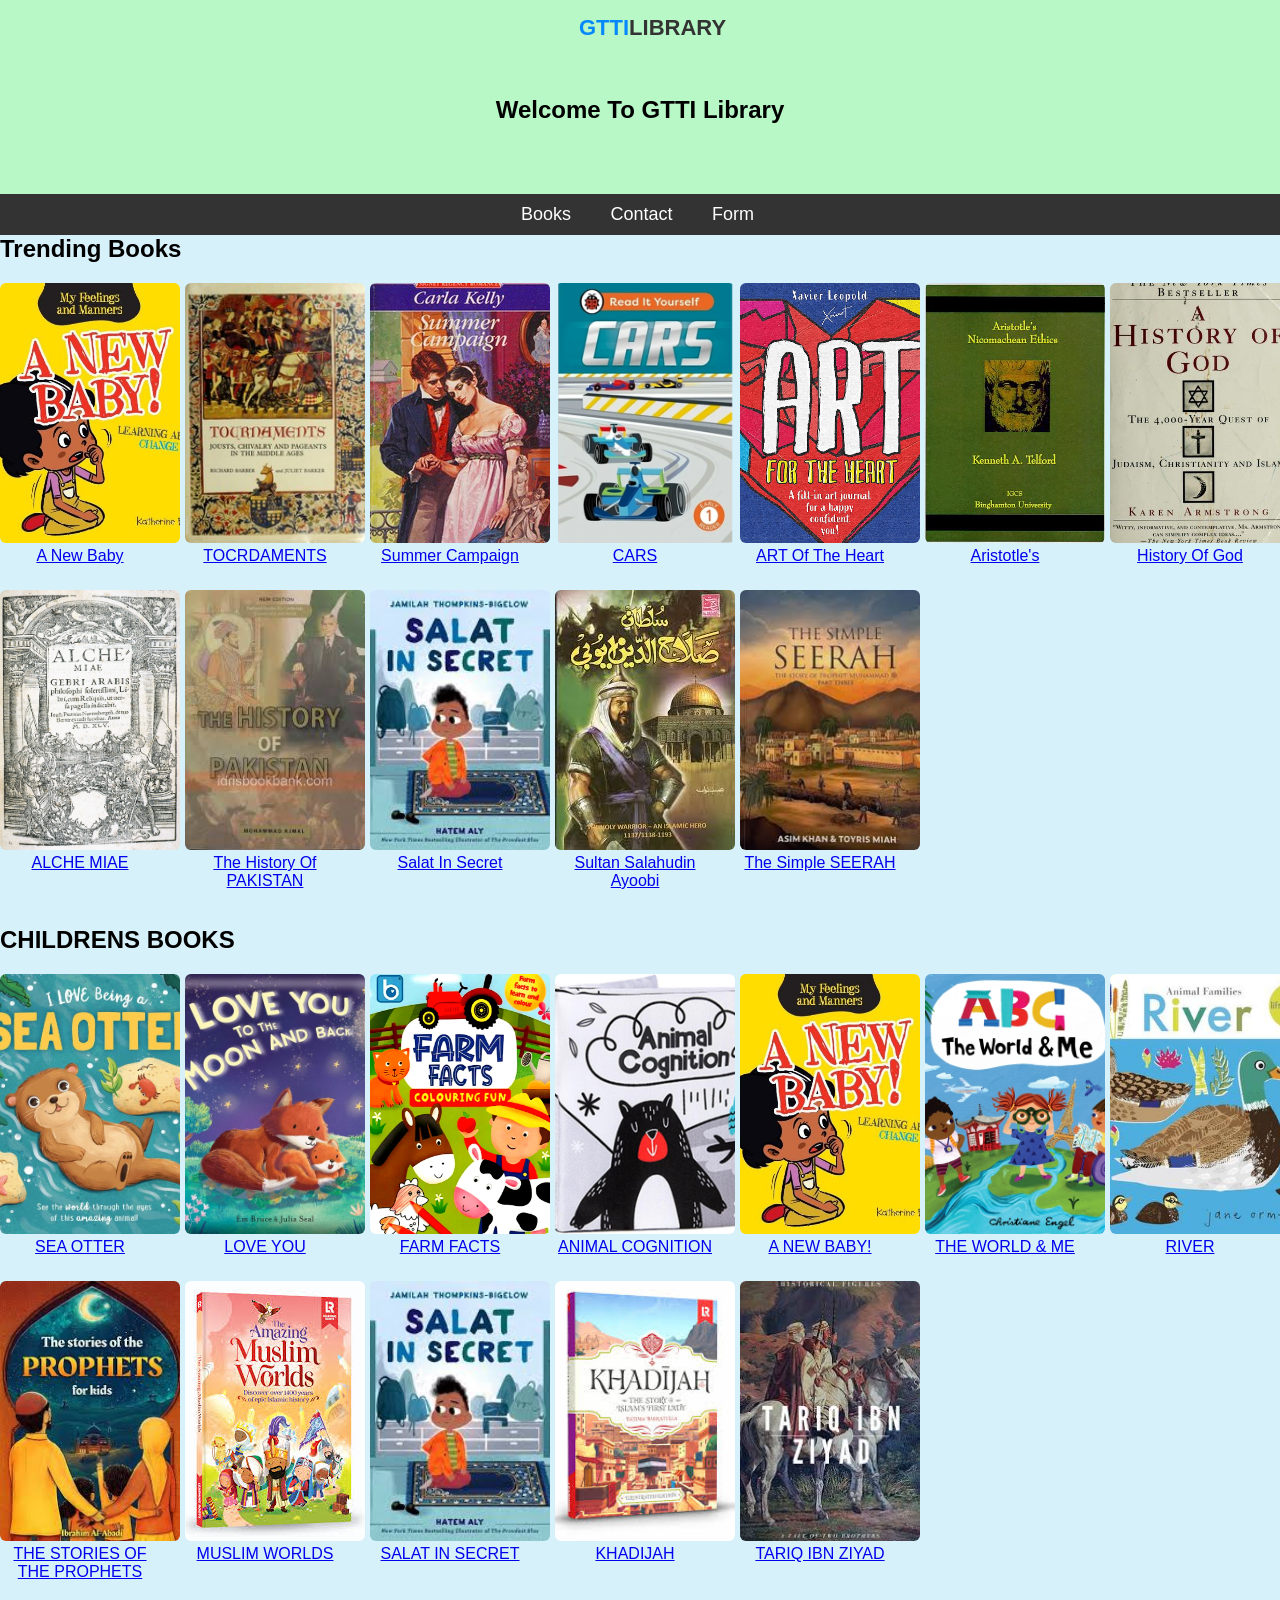
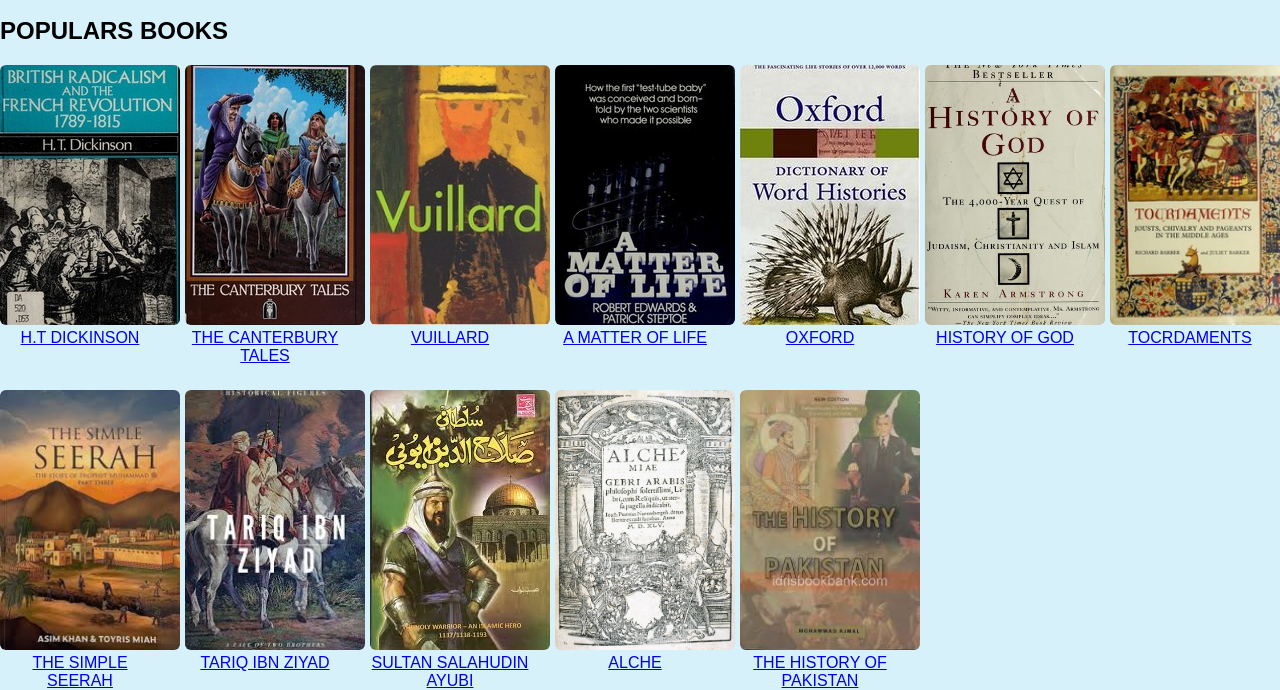
<file: index.html>
<!DOCTYPE html>
<html lang="en">
<head>
    <meta charset="UTF-8">
    <title>My Open Library</title>
    <link rel="stylesheet" href="style.css">
</head>
<body>

    <!-- Header -->
    <header class="header">   
        <div class="logo">GTTI<span>LIBRARY</span></div>
        
    </header>

    <!-- Hero Section -->
    <section class="hero">
        <h1>Welcome To GTTI  Library</h1>
    </section>
    <section class="nav1">
        <nav>
            <ul>
                <li><a href="">Books</a></li>
                <li><a href="contacts.details.html">Contact</a></li>
                <li><a href="personal  details.html">Form</a></li>
            </ul>
        </nav>
    </section>

    <!-- Trending Books -->
    <section class="books">
        <h2>Trending Books</h2>
        <div class="book-list">


            <div class="book">
                <a href="contacts.details.html">
                <img src="asset\18.jpg" onclick="openPage()">A New Baby</a></div>

            <div class="book">
                <a href="contacts.details.html">
                <img src="asset\36.jpg" onclick="openPage()">TOCRDAMENTS</a></div>

            <div class="book">
                <a href="contacts.details.html"><img src="asset\35.jpg" onclick="openPage()">Summer Campaign</a></div>

            <div class="book">
                <a href="contacts.details.html"><img src="asset\23.webp" onclick="openPage()">CARS</a></div>

            <div class="book">
                <a href="contacts.details.html"><img src="asset\22.jpg"  onclick="openPage()">ART Of The Heart</a></div>

            <div class="book">
                <a href="contacts.details.html"><img src="asset\31.jpg" onclick="openPage()">Aristotle's</a></div>

            <div class="book">
                <a href="contacts.details.html"><img src="asset\33.jpg" onclick="openPage()">History Of God</a></div>
            <div class="book">
                <a href="contacts.details.html"><img src="asset\43.gif" onclick="openPage()">ALCHE MIAE</a></div>

                <div class="book"><a href="contacts.details.html"><img src="asset\42.jfif" onclick="openPage()">The History Of PAKISTAN</a></div>
                <div class="book"><a href="contacts.details.html"><img src="asset\48.jfif" onclick="openPage()">Salat In Secret</a></div>
                <div class="book"><a href="contacts.details.html"><img src="asset\44.jfif" onclick="openPage()">Sultan Salahudin Ayoobi</a></div>
                <div class="book"><a href="contacts.details.html"><img src="asset\46.jfif" onclick="openPage()">The Simple SEERAH</a></div>
        
        </div>

            
    </section>
    <br><br>
    <section class="books">
        <h2>CHILDRENS BOOKS</h2>
        <div class="book-list">

            <div class="book">
                <a href="contacts.details.html"><img src="asset\28.jpg" onclick="openPage()">SEA OTTER</a></div>

            <div class="book">
                <a href="contacts.details.html"><img src="asset\29.jpg" onclick="openPage()">LOVE YOU</a></div>

            <div class="book">
                <a href="contacts.details.html"><img src="asset\27.png" onclick="openPage()">FARM FACTS</a></div>

            <div class="book">
                <a href="contacts.details.html"><img src="asset\20.jpg" onclick="openPage()">ANIMAL COGNITION</a></div>

            <div class="book">
                <a href="contacts.details.html"><img src="asset\18.jpg" onclick="openPage()">A NEW BABY!</a></div>

            <div class="book">
                <a href="contacts.details.html"><img src="asset\19.jpg" onclick="openPage()">THE WORLD & ME</a></div>
            <div class="book">
                <a href="contacts.details.html"><img src="asset\21.jpg" onclick="openPage()">RIVER</a></div>
                <div class="book"><a href="contacts.details.html"><img src="asset\50.jfif" onclick="openPage()">THE STORIES OF THE PROPHETS</a></div>
                <div class="book"><a href="contacts.details.html"><img src="asset\49.jfif" onclick="openPage()">MUSLIM WORLDS</a></div>
                <div class="book"><a href="contacts.details.html"><img src="asset\48.jfif" onclick="openPage()">SALAT IN SECRET</a></div>
                <div class="book"><a href="contacts.details.html"><img src="asset\47.jfif" onclick="openPage()">KHADIJAH</a></div>
                <div class="book"><a href="contacts.details.html"><img src="asset\45.jfif" onclick="openPage()">TARIQ IBN ZIYAD</a></div>
        </div>
    </section>
    <br><br>
    <section class="books">
        <h2>POPULARS BOOKS</h2>
        <div class="book-list">
            <div class="book">
                <a href="contacts.details.html"><img src="asset\41.jpg" onclick="openPage()">H.T DICKINSON</a></div>

            <div class="book"><a href="contacts.details.html" ><img src="asset\40.jpg" onclick="openPage()">THE CANTERBURY TALES</a></div>

            <div class="book"><a href="contacts.details.html"><img src="asset\38.jpg" onclick="openPage()">VUILLARD</a></div>

            <div class="book"><a href="contacts.details.html"><img src="asset\39.jpg" onclick="openPage()">A MATTER OF LIFE</a></div>

            <div class="book"><a href="contacts.details.html"><img src="asset\37.jpg" onclick="openPage()">OXFORD</a></div>

            <div class="book"><a href="contacts.details.html"><img src="asset\33.jpg" onclick="openPage()" >HISTORY OF GOD</a></div>

            <div class="book"><a href="contacts.details.html"><img src="asset\36.jpg" onclick="openPage()" >TOCRDAMENTS</a></div>
            <div class="book"><a href="contacts.details.html"><img src="asset\46.jfif" onclick="openPage()">THE SIMPLE SEERAH</a></div>
            <div class="book"><a href="contacts.details.html"><img src="asset\45.jfif" onclick="openPage()">TARIQ IBN ZIYAD</a></div>
            <div class="book"><a href="contacts.details.html"><img src="asset\44.jfif" onclick="openPage()">SULTAN SALAHUDIN AYUBI</a></div>
            <div class="book"><a href="contacts.details.html"><img src="asset\43.gif" onclick="openPage()">ALCHE</a></div>
            <div class="book"><a href="contacts.details.html"><img src="asset\42.jfif" onclick="openPage()">THE HISTORY OF PAKISTAN</a></div>
        </div>
    </section>

    <script>
function openPage() {
    window.location.href = "contacts.details.html";
}
</script>


</body>
</html>
</file>
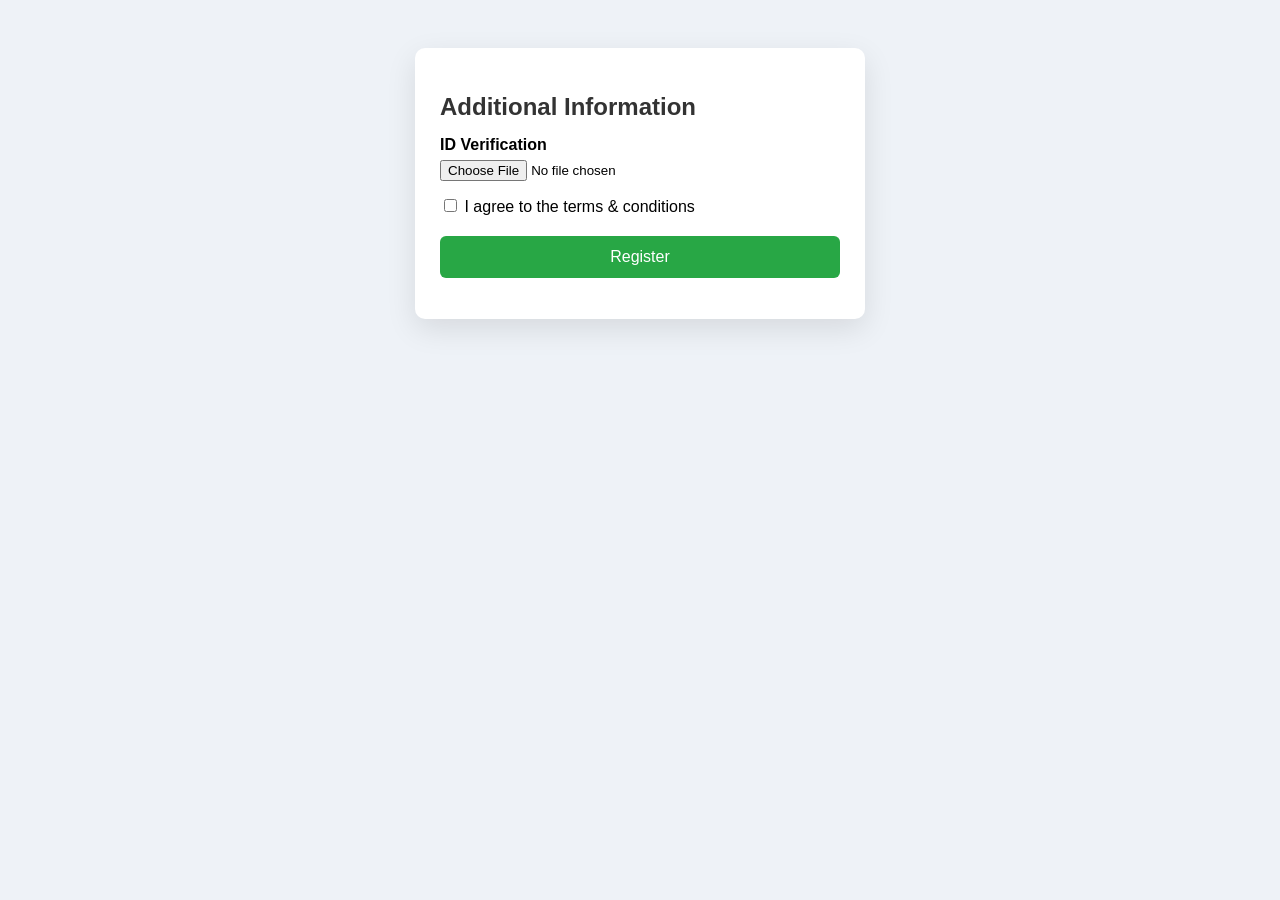
<file: additional.informational.html>
<!DOCTYPE html>
<html lang="en">
<head>
    <meta charset="UTF-8">
    <meta name="viewport" content="width=device-width, initial-scale=1.0">
    <title>Library Membership</title>

    <!-- CSS -->
    <link rel="stylesheet" href="additional.style.css">
</head>
<body>

<form id="membershipForm">

    <!-- Additional Information -->
    <section>
        <h2>Additional Information</h2>

        <label for="idProof">ID Verification</label>
        <input type="file" id="idProof" required>

        <label class="checkbox">
            <input type="checkbox" id="terms" required>
            I agree to the terms & conditions
        </label>
    </section>

    <button type="submit">Register</button>

    <p id="message"></p>

</form>

<!-- JS -->
<script src="d:\all project & Task\library\additional.js"></script>
</body>
</html>
</file>
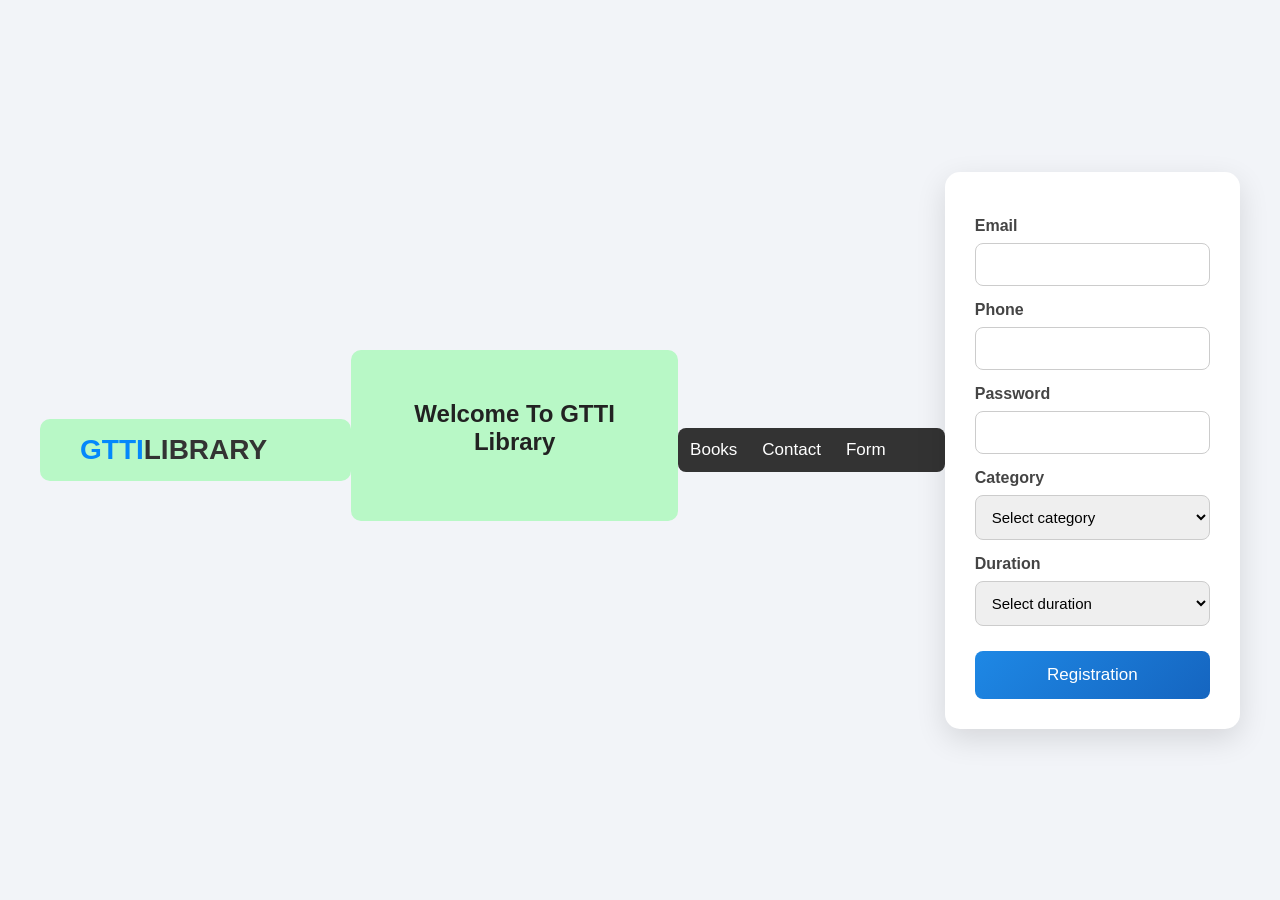
<file: contacts.details.html>
<!DOCTYPE html>
<html lang="en">
<head>
    <meta charset="UTF-8">
    <meta name="viewport" content="width=device-width, initial-scale=1.0">
    <title>Library Membership Registration</title>

    <!-- CSS -->
    <link rel="stylesheet" href="contacts.style.css">
</head>
<body>

    
    <!-- Header -->
    <header class="header">   
        <div class="logo">GTTI<span>LIBRARY</span></div>
        
    </header>

    <!-- Hero Section -->
    <section class="hero">
        <h1>Welcome To GTTI  Library</h1>
    </section>
    <section class="nav1">
        <nav>
            <ul>
                <li><a href="">Books</a></li>
                <li><a href="contacts.details.html">Contact</a></li>
                <li><a href="personal  details.html">Form</a></li>
            </ul>
        </nav>
    </section>
<form id="membershipForm">

    <label>Email</label>
    <input type="email" id="email">
    <small class="error" id="emailError"></small>

    <label>Phone</label>
    <input type="text" id="phone">
    <small class="error" id="phoneError"></small>

    <label>Password</label>
    <input type="password" id="password">
    <small class="error" id="passwordError"></small>

    <label>Category</label>
    <select id="category">
        <option value="">Select category</option>
        <option>Student</option>
        <option>Teacher</option>
    </select>
    <small class="error" id="categoryError"></small>

    <label>Duration</label>
    <select id="duration">
        <option value="">Select duration</option>
        <option>1 Month</option>
        <option>6 Months</option>
    </select>
    <small class="error" id="durationError"></small>

    <button type="submit">Registration</button>
</form>


<!-- JS -->
<script src="d:\all project & Task\library\contacts.js"></script>
</body>
</html>
</file>
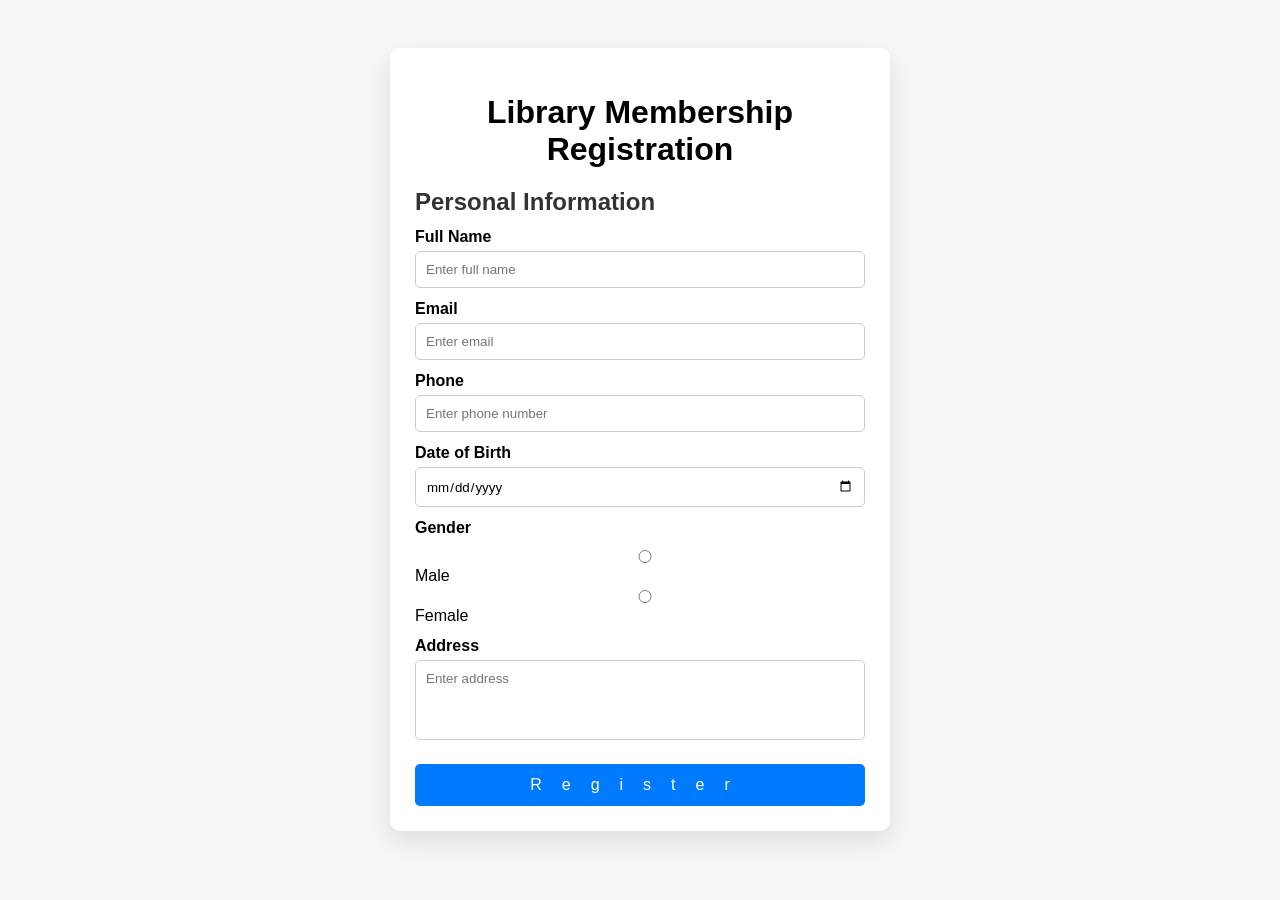
<file: personal  details.html>
<!DOCTYPE html>
<html lang="en">
<head>
    <meta charset="UTF-8">
    <meta name="viewport" content="width=device-width, initial-scale=1.0">
    <title>Library Membership</title>

    <!-- CSS -->
    <link rel="stylesheet" href="style.personal.css">
</head>
<body>

<form id="membershipForm" onsubmit="return validateForm()">
    <h1>Library Membership Registration</h1>

    <section>
        <h2>Personal Information</h2>

        <label>Full Name</label>
        <input type="text" id="name" placeholder="Enter full name">
        <small class="error" id="nameError"></small>

        <label>Email</label>
        <input type="email" id="email" placeholder="Enter email">
        <small class="error" id="emailError"></small>

        <label>Phone</label>
        <input type="text" id="phone" placeholder="Enter phone number">
        <small class="error" id="phoneError"></small>

        <label>Date of Birth</label>
        <input type="date" id="dob">

        <label>Gender</label>
        <div class="radio-group">
            <input type="radio" name="gender"> Male
            <input type="radio" name="gender"> Female
        </div>

        <label>Address</label>
        <textarea id="address" placeholder="Enter address"></textarea>

        <button type="submit">Register</button>
    </section>
</form>

<script src="js.personal.js"></script>

<script>
function validateForm() {

    let name = document.getElementById("name").value.trim();
    let email = document.getElementById("email").value.trim();
    let phone = document.getElementById("phone").value.trim();

    let nameError = document.getElementById("nameError");
    let emailError = document.getElementById("emailError");
    let phoneError = document.getElementById("phoneError");

    nameError.textContent = "";
    emailError.textContent = "";
    phoneError.textContent = "";

    let isValid = true;

    if (name === "") {
        nameError.textContent = "Name is required";
        isValid = false;
    }

    if (email === "") {
        emailError.textContent = "Email is required";
        isValid = false;
    } else if (!email.includes("@")) {
        emailError.textContent = "Enter a valid email";
        isValid = false;
    }

    if (phone === "") {
        phoneError.textContent = "Phone number is required";
        isValid = false;
    } else if (phone.length < 10) {
        phoneError.textContent = "Phone must be at least 10 digits";
        isValid = false;
    }

    if (isValid) {
        window.location.href = "additional.informational.html";
    }

    return false; // prevent default submit
}
</script>

</body>
</html>
</file>
<file: style.css>
* {
    margin: 0;
    padding: 0;
    box-sizing: border-box;
    font-family: Arial, sans-serif;
}

body {
    background-color: #d6f1f9;
}

/* Header */
.header {
    background:rgb(184, 248, 198);
    padding: 15px 30px;
    display: flex;
    justify-content: space-between;
    align-items: center;
}

.logo {
    padding-left: 45% ;
    font-size: 22px;
    font-weight: bold;
    color: #0488fb;
}

.logo span {
    color: #333;
}

nav a {
    margin-left: 15px;
    text-decoration: none;
    color: #333;
}

nav .btn {
    background: #1e88e5;
    color: white;
    padding: 6px 12px;
    border-radius: 4px;
}

/* Hero Section */
.hero {
    padding: 40px;
    background: rgb(184, 248, 198);
    text-align: center;
}

.hero h1 {
    margin-bottom: 30px;
}
/* Basic styles for the navbar */
        .nav1 {
            background-color: #333;
            padding: 10px;
            text-align: center;
        }
        .nav1 ul {
            list-style: none;
            padding: 0;
            margin: 0;
        }
        .nav1 ul li {
            display: inline;
            margin-right: 20px;
        }
        .nav1 ul li a {
            color: white;
            text-decoration: none;
            font-size: 18px;
        }
        .nav1 ul li a:hover {
            text-decoration: underline;
        }

.cards {
    display: flex;
    justify-content: center;
    gap: 20px;
}

.card {
    background: #fafafa;
    padding: 20px;
    width: 250px;
    border-radius: 6px;
    box-shadow: 0 0 5px rgba(0,0,0,0.1);
}

/* Books */
.books h2 {
    margin-bottom: 20px;
}
.book-list {
    display: flex;
    gap: 20px;
    flex-wrap: wrap;
}

.book {
    width: 160px;
    text-align: center;
    font-family: Arial, sans-serif;
    text-align: center;
    transition: transform 0.1 ease, box-shadow 0.1s ease;
}

.book img {
    width: 160px;      /* same width for all images */
    height: 220px;     /* same height for all images */
    object-fit: cover; /* keeps aspect ratio & crops neatly */
    border-radius: 6px;
    transition: transform 0.1s ease, box-shadow 0.1s ease;
}
/* Hover effect */
.book:hover img {
    transform: scale(1.08);
    box-shadow: 0 10px 25px rgba(0, 0, 0, 0.1);
}

.book:hover {
    color: #ff6600;
}

.book p {
    margin-top: 8px;
    font-weight: bold;
}
@media (max-width: 600px) {
    .hero h1 {
        font-size: 24px;
        text-align: center;
    }

    .book img {
        width: 120px;
        height: 180px;
    }

    .book-list {
        gap: 12px;
    }

    .book p {
        font-size: 14px;
    }
}
@media (max-width: 900px) {
    .hero h1 {
        font-size: 32px;
    }

    .book img {
        width: 140px;
        height: 210px;
    }

    .book-list {
        gap: 16px;
    }
}
@media (min-width: 1200px) {
    .book img {
        width: 180px;
        height: 260px;
    }

    .book-list {
        gap: 25px;
    }
}
</file>
<file: additional.style.css>
* {
    box-sizing: border-box;
    font-family: Arial, sans-serif;
}

body {
    background: #eef2f7;
    display: flex;
    justify-content: center;
    padding: 40px;
}

form {
    background: #fff;
    padding: 25px;
    width: 100%;
    max-width: 450px;
    border-radius: 10px;
    box-shadow: 0 10px 30px rgba(0,0,0,0.1);
}

h2 {
    margin-bottom: 15px;
    color: #333;
}

label {
    display: block;
    margin-top: 12px;
    font-weight: bold;
}

input[type="file"] {
    margin-top: 6px;
}

.checkbox {
    margin-top: 15px;
    font-weight: normal;
}

button {
    margin-top: 20px;
    width: 100%;
    padding: 12px;
    border: none;
    background: #28a745;
    color: #fff;
    font-size: 16px;
    border-radius: 6px;
    cursor: pointer;
}

button:hover {
    background: #218838;
}

#message {
    margin-top: 15px;
    text-align: center;
    font-weight: bold;
}

/* Responsive */
@media (max-width: 600px) {
    body {
        padding: 20px;
    }
}
</file>
<file: contacts.style.css>
/* ===================================
   GLOBAL STYLES
=================================== */

* {
    margin: 0;
    padding: 0;
    box-sizing: border-box;
}

body {
    font-family: Arial, Helvetica, sans-serif;
    background: #f2f4f8;
    display: flex;
    justify-content: center;
    align-items: center;
    min-height: 100vh;
    padding: 40px;
}

/* ===================================
   HEADER
=================================== */

.header {
    width: 100%;
    background: #b8f8c6;
    padding: 15px 40px;
    display: flex;
    justify-content: space-between;
    align-items: center;
    border-radius: 10px;
}

.logo {
    font-size: 28px;
    font-weight: bold;
    color: #0488fb;
}

.logo span {
    color: #333;
}

/* ===================================
   NAVIGATION
=================================== */

nav {
    display: flex;
    align-items: center;
    gap: 15px;
}

nav a {
    text-decoration: none;
    color: #333;
    font-weight: 500;
    transition: 0.3s;
}

nav a:hover {
    color: #0488fb;
}

nav .btn {
    background: #1e88e5;
    color: white;
    padding: 8px 18px;
    border-radius: 6px;
}

nav .btn:hover {
    background: #1565c0;
    color: white;
}

/* ===================================
   SECOND NAVBAR
=================================== */

.nav1 {
    width: 100%;
    background: #333;
    padding: 12px;
    border-radius: 8px;
    margin: 20px 0;
}

.nav1 ul {
    list-style: none;
    display: flex;
    justify-content: center;
    gap: 25px;
}

.nav1 ul li a {
    color: white;
    text-decoration: none;
    font-size: 17px;
    transition: 0.3s;
}

.nav1 ul li a:hover {
    color: #00d4ff;
}

/* ===================================
   HERO SECTION
=================================== */

.hero {
    width: 100%;
    background: #b8f8c6;
    padding: 50px;
    text-align: center;
    border-radius: 10px;
    margin-bottom: 30px;
}

.hero h1 {
    color: #222;
    margin-bottom: 15px;
}

.hero p {
    color: #555;
    font-size: 18px;
}

/* ===================================
   FORM
=================================== */

form {
    width: 100%;
    max-width: 550px;
    background: #fff;
    padding: 30px;
    border-radius: 15px;
    box-shadow: 0 10px 30px rgba(0,0,0,0.12);
}

h1 {
    text-align: center;
    margin-bottom: 25px;
    color: #222;
}

section {
    margin-bottom: 20px;
}

h2 {
    margin-bottom: 10px;
    color: #333;
    border-left: 5px solid #1e88e5;
    padding-left: 10px;
}

label {
    display: block;
    margin-top: 15px;
    font-weight: bold;
    color: #444;
}

input,
select {
    width: 100%;
    padding: 12px;
    margin-top: 8px;
    border: 1px solid #ccc;
    border-radius: 8px;
    transition: 0.3s;
    font-size: 15px;
}

input:focus,
select:focus {
    outline: none;
    border-color: #1e88e5;
    box-shadow: 0 0 8px rgba(30,136,229,0.25);
}

/* ===================================
   ERROR MESSAGE
=================================== */

.error {
    color: #ff3d3d;
    font-size: 14px;
    margin-top: 5px;
}

/* ===================================
   BUTTON
=================================== */

button {
    width: 100%;
    margin-top: 25px;
    padding: 14px;
    border: none;
    border-radius: 8px;
    background: linear-gradient(135deg, #1e88e5, #1565c0);
    color: white;
    font-size: 17px;
    cursor: pointer;
    transition: 0.3s;
}

button:hover {
    transform: translateY(-2px);
    box-shadow: 0 8px 18px rgba(30,136,229,0.35);
}

/* ===================================
   RESPONSIVE DESIGN
=================================== */

/* Mobile */

@media (max-width: 768px) {

    body {
        padding: 20px;
    }

    .header {
        flex-direction: column;
        gap: 15px;
        text-align: center;
    }

    nav {
        flex-wrap: wrap;
        justify-content: center;
    }

    .nav1 ul {
        flex-direction: column;
        gap: 12px;
    }

    .hero {
        padding: 30px 20px;
    }

    form {
        padding: 20px;
    }
}

/* Tablet */

@media (min-width: 769px) and (max-width: 1024px) {

    body {
        padding: 40px;
    }

    form {
        max-width: 650px;
    }
}

/* Desktop */

@media (min-width: 1025px) {

    form {
        max-width: 700px;
    }
}
</file>
<file: style.personal.css>
* {
    box-sizing: border-box;
    font-family: Arial, sans-serif;
}

body {
    background: #f4f6f8;
    display: flex;
    justify-content: center;
    padding: 40px;
}

form {
    background: #fff;
    padding: 25px;
    width: 100%;
    max-width: 500px;
    border-radius: 10px;
    box-shadow: 0 10px 25px rgba(0,0,0,0.1);
}

h1 {
    text-align: center;
    margin-bottom: 20px;
}

h2 {
    margin-bottom: 10px;
    color: #333;
}

label {
    display: block;
    margin-top: 12px;
    font-weight: bold;
}

input, textarea {
    width: 100%;
    padding: 10px;
    margin-top: 5px;
    border-radius: 5px;
    border: 1px solid #ccc;
}

textarea {
    resize: none;
    height: 80px;
}

.radio-group {
    margin-top: 8px;
}
.error {
    color: red;
    font-size: 13px;
    margin-top: 3px;
    display: block;
}


button {
    word-spacing: 20px;
    letter-spacing: 20px;
    margin-top: 20px;
    width: 100%;
    padding: 12px;
    border: none;
    background: #007bff;
    color: white;
    font-size: 16px;
    border-radius: 5px;
    cursor: pointer;
}

button:hover {
    background: #0056b3;
}

/* Responsive */
@media (max-width: 600px) {
    body {
        padding: 20px;
    }
}
</file>
